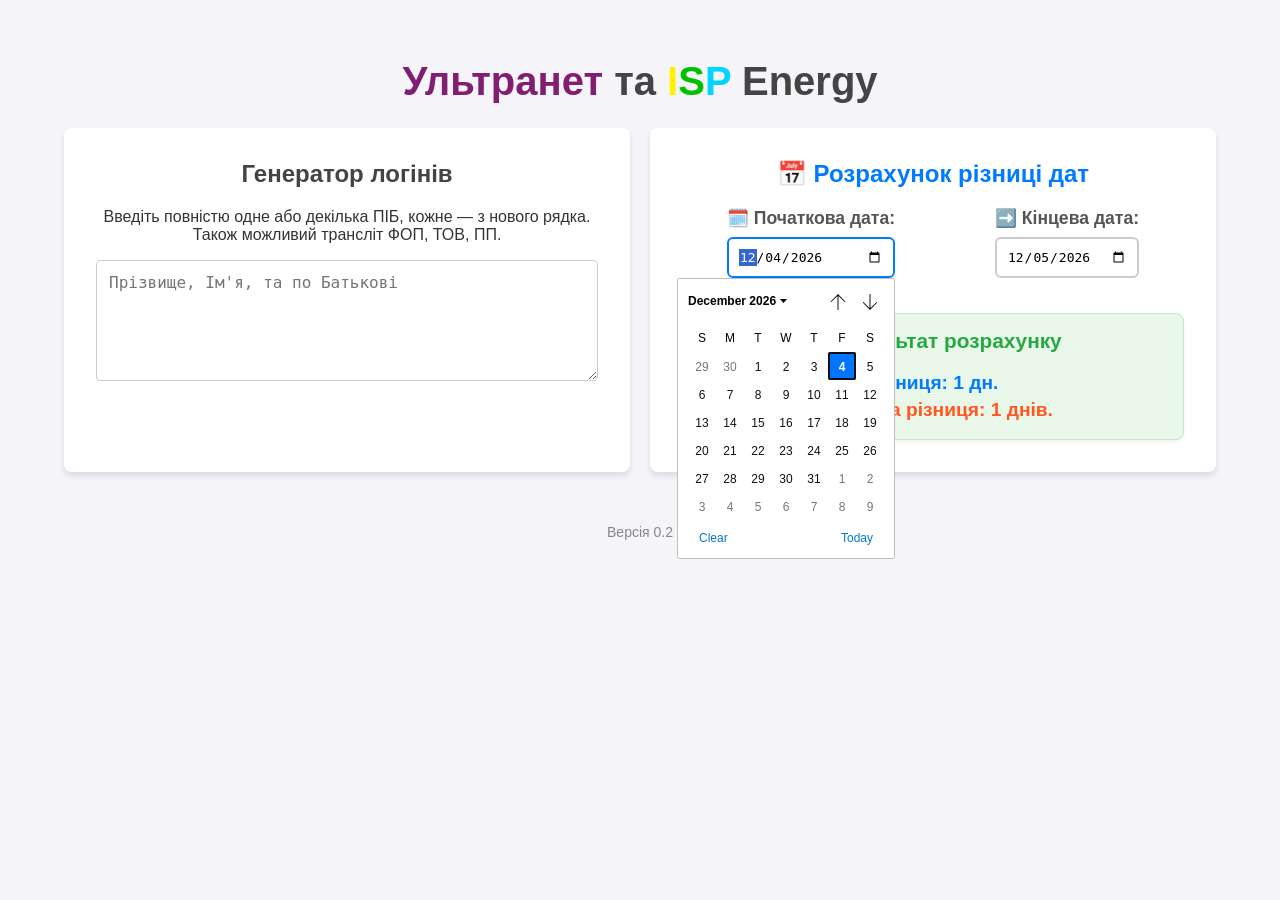
<file: ultratools.html>
<!DOCTYPE html>
<html lang="uk">
<head>
    <meta charset="UTF-8">
    <meta name="viewport" content="width=device-width, initial-scale=1.0">
    <title>Ультранет та ISP Energy Інструменти</title>
    <link rel="icon" href="log-in.png" type="image/png">
    <style>
        * {
            box-sizing: border-box;
        }
        body {
            font-family: -apple-system, BlinkMacSystemFont, "Segoe UI", Roboto, Helvetica, Arial, sans-serif;
            display: flex;
            flex-direction: column;
            justify-content: flex-start;
            align-items: center;
            min-height: 100vh;
            margin: 0;
            padding: 2rem 0;
            background-color: #f4f4f9;
            color: #333;
        }
        
        h1 {
            color: #444;
            margin-bottom: 1.5rem;
            text-align: center;
            font-size: 2.5rem;
        }
        
        .main-content-wrapper {
            display: flex;
            justify-content: center;
            gap: 20px;
            width: 90%;
            max-width: 1200px;
            margin-bottom: 2rem;
        }
        
        .container {
            background: white;
            padding: 2rem;
            border-radius: 8px;
            box-shadow: 0 4px 6px rgba(0,0,0,0.1);
            text-align: center;
            width: 50%;
            min-width: 300px;
        }
        
        /* Стилі для Генератора Логінів (Лівий контейнер) */
        .login-generator-container textarea {
            width: 100%;
            padding: 0.75rem;
            font-size: 1rem;
            border-radius: 4px;
            border: 1px solid #ccc;
            box-sizing: border-box;
            margin-bottom: 1rem;
            min-height: 120px;
        }
        
        .login-generator-container #results-container {
            margin-top: 1.5rem;
            text-align: left;
        }
        .login-generator-container .result-item {
            display: flex;
            justify-content: space-between;
            align-items: center;
            padding: 0.75rem;
            border: 1px solid #e0e0e0;
            border-radius: 4px;
            margin-top: 0.5rem;
            background-color: #f9f9f9;
        }
        .login-generator-container .result-item span {
            font-weight: bold;
            color: #28a745;
            margin: 0 10px;
            overflow: hidden;
            text-overflow: ellipsis;
        }
        .login-generator-container .result-item .original-name {
            font-weight: normal;
            color: #555;
            white-space: nowrap;
            overflow: hidden;
            text-overflow: ellipsis;
        }
        .login-generator-container .result-item button {
            padding: 0.4rem 0.8rem;
            font-size: 0.9rem;
            background-color: #6c757d;
            min-width: 110px;
            border: none;
            color: white;
            cursor: pointer;
            border-radius: 4px;
            transition: background-color 0.2s;
        }
        .login-generator-container .result-item button:hover {
            background-color: #5a6268;
        }
        .login-generator-container .result-item button.copied {
            background-color: #28a745;
        }

        /* Стилі для Калькулятора Дат (Правий контейнер) */
        .date-calculator-container {
            text-align: center;
        }
        .date-calculator-container .date-input-group {
            display: flex;
            flex-direction: column;
            align-items: center;
            margin-bottom: 15px;
        }
        .date-calculator-container .date-input-group label {
            margin-bottom: 8px;
            font-size: 1.1em;
            font-weight: bold;
            color: #555;
        }
        .date-calculator-container .date-input-group input[type="date"] {
            padding: 10px;
            border: 2px solid #ccc;
            border-radius: 6px;
            font-size: 1em;
            cursor: pointer;
            transition: border-color 0.3s;
            width: 100%;
        }
        .date-calculator-container .date-input-group input[type="date"]:hover,
        .date-calculator-container .date-input-group input[type="date"]:focus {
            border-color: #007bff;
            outline: none;
        }
        .date-calculator-container #result-section {
            margin-top: 20px;
            padding: 15px;
            background-color: #e9f7e9;
            border-radius: 8px;
            box-shadow: 0 2px 4px rgba(0,0,0,0.05);
            border: 1px solid #c3e6cb;
        }
        .date-calculator-container #result-section h2 {
            margin-top: 0;
            color: #28a745;
            font-size: 1.3em;
        }
        .date-calculator-container #result-display {
            font-size: 1.2em;
            min-height: 1.5em;
            line-height: 1.4;
        }
        .date-calculator-container .duration-text {
            color: #007bff; /* Синій для точної різниці (місяці та дні) */
            font-weight: bold;
        }
        .date-calculator-container .total-days-text {
            color: #ff5722; /* Помаранчевий для загальної кількості днів */
            font-weight: bold;
        }

        /* Адаптивність */
        @media (max-width: 800px) {
            .main-content-wrapper {
                flex-direction: column;
                gap: 1.5rem;
            }
            .container {
                width: 100%;
            }
        }
        
        .global-version-info {
            margin-top: 20px;
            font-size: 14px;
            color: #888;
        }
    </style>
</head>
<body>

    <h1>
        <span style="color: #811e71;">Ультранет</span> та 
        <span style="color: #fff200;">I</span><span style="color: #00c100;">S</span><span style="color: #00d4ff;">P</span> Energy
    </h1>

    <div class="main-content-wrapper">
        
        <div class="container login-generator-container">
            <h2 style="color: #444; margin-top: 0;">Генератор логінів</h2>
            <p>Введіть повністю одне або декілька ПІБ, кожне — з нового рядка. Також можливий трансліт ФОП, ТОВ, ПП.</p>
            <textarea id="fullNameInput" rows="5" placeholder="Прізвище, Ім'я, та по Батькові"></textarea>
            <div id="results-container"></div>
        </div>

        <div class="container date-calculator-container">
            <h2 style="color: #007bff; margin-top: 0;">📅 Розрахунок різниці дат</h2>
            <div style="display: flex; justify-content: space-around; gap: 10px; margin-bottom: 20px;">
                <div class="date-input-group">
                    <label for="start-date">🗓️ Початкова дата:</label>
                    <input type="date" id="start-date" name="start-date" onchange="updateEndDateAndCalculate()" required autofocus>
                </div>
        
                <div class="date-input-group">
                    <label for="end-date">➡️ Кінцева дата:</label>
                    <input type="date" id="end-date" name="end-date" onchange="calculateDifference()" required>
                </div>
            </div>

            <div id="result-section">
                <h2>⏱️ Результат розрахунку</h2>
                <div id="result-display">
                    Оберіть дві дати для розрахунку.
                </div>
            </div>
        </div>
    </div>
    
    <div class="global-version-info">
        Версія 0.2
    </div>

<script>
    // --- Функціонал Генератора Логінів ---

    function transliterate(text) {
        const mapping = {
            'а': 'a', 'б': 'b', 'в': 'v', 'г': 'h', 'ґ': 'g', 'д': 'd',
            'е': 'e', 'ж': 'zh', 'з': 'z', 'и': 'y', 'і': 'i', 'й': 'i',
            'к': 'k', 'л': 'l', 'м': 'm', 'н': 'n', 'о': 'o', 'п': 'p',
            'р': 'r', 'с': 's', 'т': 't', 'у': 'u', 'ф': 'f', 'х': 'kh',
            'ц': 'ts', 'ч': 'ch', 'ш': 'sh', 'щ': 'shch', 'ь': '', "'": ''
        };
        const positionalRules = {
            'є': { start: 'ye', other: 'ie' },
            'ї': { start: 'yi', other: 'i' },
            'й': { start: 'y', other: 'i' },
            'ю': { start: 'yu', other: 'iu' },
            'я': { start: 'ya', other: 'ia' }
        };

        let result = '';
        text = text.toLowerCase();

        for (let i = 0; i < text.length; i++) {
            const char = text[i];
            const isFirstChar = (i === 0);
            
            // Handle specific Ukrainian combinations
            if (char === 'з' && i + 1 < text.length && text[i + 1] === 'г') {
                result += 'zgh';
                i++;
                continue;
            }
            
            if (positionalRules[char]) {
                result += isFirstChar ? positionalRules[char].start : positionalRules[char].other;
            } else if (mapping[char]) {
                result += mapping[char];
            } else if (!isNaN(parseInt(char))) { // Check if the character is a digit
                result += char;
            } else {
                // Ignore other characters like spaces and special symbols
                continue;
            }
        }
        return result;
    }

    function copyLogin(textToCopy, buttonElement) {
        navigator.clipboard.writeText(textToCopy).then(() => {
            const originalText = buttonElement.textContent;
            buttonElement.textContent = 'Скопійовано!';
            buttonElement.classList.add('copied');
            buttonElement.disabled = true;
            
            document.getElementById('fullNameInput').value = '';
            
            setTimeout(() => {
                buttonElement.textContent = originalText;
                buttonElement.classList.remove('copied');
                buttonElement.disabled = false;
            }, 2000);
        }).catch(err => {
            console.error('Не вдалося скопіювати текст: ', err);
        });
    }

    function generateLogins() {
        const fullNameInput = document.getElementById('fullNameInput');
        const fullNames = fullNameInput.value.trim();
        const resultsContainer = document.getElementById('results-container');
        resultsContainer.innerHTML = '';

        if (!fullNames) {
            return;
        }

        const lines = fullNames.split('\n');

        lines.forEach(line => {
            const fullName = line.trim();
            if (fullName === '') return;

            const lowerCaseFullName = fullName.toLowerCase();
            const isCompany = lowerCaseFullName.includes('тов') || lowerCaseFullName.includes('фоп') || lowerCaseFullName.includes('пп');
            
            let login = '';
            const parts = fullName.split(/\s+/).filter(p => p.length > 0);

            if (isCompany || parts.length > 3) {
                login = transliterate(fullName);
            } else {
                let transliteratedLastName = '';
                let firstNameInitial = '';
                let patronymicInitial = '';

                if (parts.length >= 1) {
                    transliteratedLastName = transliterate(parts[0]);
                    login += transliteratedLastName;
                }
                if (parts.length >= 2) {
                    firstNameInitial = transliterate(parts[1].charAt(0));
                    login += firstNameInitial;
                }
                if (parts.length >= 3) {
                    patronymicInitial = transliterate(parts[2].charAt(0));
                    login += patronymicInitial;
                }
            }

            if (login === '') {
                const errorElement = document.createElement('div');
                errorElement.className = 'result-item';
                errorElement.innerHTML = `<span class="original-name" style="color: #dc3545;">"${fullName}" - Некоректний формат</span>`;
                resultsContainer.appendChild(errorElement);
                return;
            }
            
            const resultItem = document.createElement('div');
            resultItem.className = 'result-item';
            resultItem.innerHTML = `
                <div class="original-name" title="${fullName}">${fullName}</div>
                <span>${login}</span>
                <button onclick="copyLogin('${login}', this)">Копіювати</button>
            `;
            resultsContainer.appendChild(resultItem);
        });
    }
    
    // --- Функціонал Калькулятора Дат ---

    function formatDate(date) {
        const year = date.getFullYear();
        const month = String(date.getMonth() + 1).padStart(2, '0');
        const day = String(date.getDate()).padStart(2, '0');
        return `${year}-${month}-${day}`;
    }
    
    function updateEndDateAndCalculate() {
        const startDateInput = document.getElementById('start-date').value;
        const endDateInput = document.getElementById('end-date');

        if (startDateInput) {
            const startDate = new Date(startDateInput + 'T00:00:00');
            
            const nextDayTime = startDate.getTime() + (1000 * 60 * 60 * 24);
            const nextDayDate = new Date(nextDayTime);
            
            const endDateValue = endDateInput.value;
            const currentEndDate = endDateValue ? new Date(endDateValue + 'T00:00:00') : null;

            if (!currentEndDate || startDate >= currentEndDate) {
                endDateInput.value = formatDate(nextDayDate);
            }
        }
        
        calculateDifference();
    }
    
    // Додаткова функція для автоматичного відкриття календаря
    function openCalendar(inputElementId) {
        const input = document.getElementById(inputElementId);
        if (input) {
            // Цей метод програмно викликає календар, але його підтримка залежить від браузера.
            // Настільні Chrome/Edge/Firefox можуть вимагати кліку.
            // На мобільних пристроях це зазвичай працює.
            input.focus();
            input.showPicker && input.showPicker();
        }
    }


    function calculateDifference() {
        const startDateInput = document.getElementById('start-date').value;
        const endDateValue = document.getElementById('end-date').value;
        const resultDisplay = document.getElementById('result-display');

        if (!startDateInput || !endDateValue) {
            resultDisplay.innerHTML = 'Оберіть дві дати для розрахунку.';
            return;
        }

        const startDate = new Date(startDateInput + 'T00:00:00');
        const endDate = new Date(endDateValue + 'T00:00:00');

        if (startDate > endDate) {
            resultDisplay.innerHTML = '<span style="color: red;">Початкова дата не може бути пізнішою за Кінцеву. Спробуйте навпаки.</span>';
            return;
        }

        const diffTime = endDate - startDate;
        const diffDays = Math.ceil(diffTime / (1000 * 60 * 60 * 24));

        const startYear = startDate.getFullYear();
        const startMonth = startDate.getMonth();
        const startDay = startDate.getDate();

        const endYear = endDate.getFullYear();
        const endMonth = endDate.getMonth();
        const endDay = endDate.getDate();

        let months = (endYear - startYear) * 12 + (endMonth - startMonth);
        let days = endDay - startDay;

        if (days < 0) {
            months--;
            const prevMonthDate = new Date(endYear, endMonth, 0); 
            days += prevMonthDate.getDate();
        }

        // Фінальний вивід
        if (diffDays === 0) {
             resultDisplay.innerHTML = '<span class="total-days-text" style="color: #38c172;">Дати збігаються. Різниця: 0 днів.</span>';
        } else {
            let resultText = '';
            let durationText = '';

            // Точна різниця (місяці та дні)
            if (months >= 0 && (months > 0 || days > 0)) {
                let monthsText = months > 0 ? `${months} міс.` : '';
                let daysText = days > 0 ? `${days} дн.` : '';
                
                durationText = [monthsText, daysText].filter(Boolean).join(' та ');
            }
            
            if (durationText) {
                // Додаємо напис "Різниця"
                resultText += `<span class="duration-text">Різниця: ${durationText}</span><br>`;
            }
            
            // Загальна різниця в днях
            resultText += `<span class="total-days-text">Загальна різниця: ${diffDays} днів.</span>`;
            
            resultDisplay.innerHTML = resultText;
        }
    }
    
    // --- Ініціалізація ---

    document.addEventListener('DOMContentLoaded', () => {
        // Ініціалізація Генератора Логінів
        const fullNameInput = document.getElementById('fullNameInput');
        fullNameInput.addEventListener('input', generateLogins);
        
        // Ініціалізація Калькулятора Дат
        const today = new Date().toISOString().split('T')[0];
        const startDateInput = document.getElementById('start-date');
        
        startDateInput.value = today;
        
        // Встановлюємо наступний день і розраховуємо різницю
        updateEndDateAndCalculate();
        
        // Автоматичне відкриття календаря при завантаженні сторінки/елемента в фокусі
        // Використовуємо таймаут, щоб дати браузеру завершити рендеринг
        setTimeout(() => {
             openCalendar('start-date');
        }, 100);
    });
</script>
    
</body>
</html>
</file>
